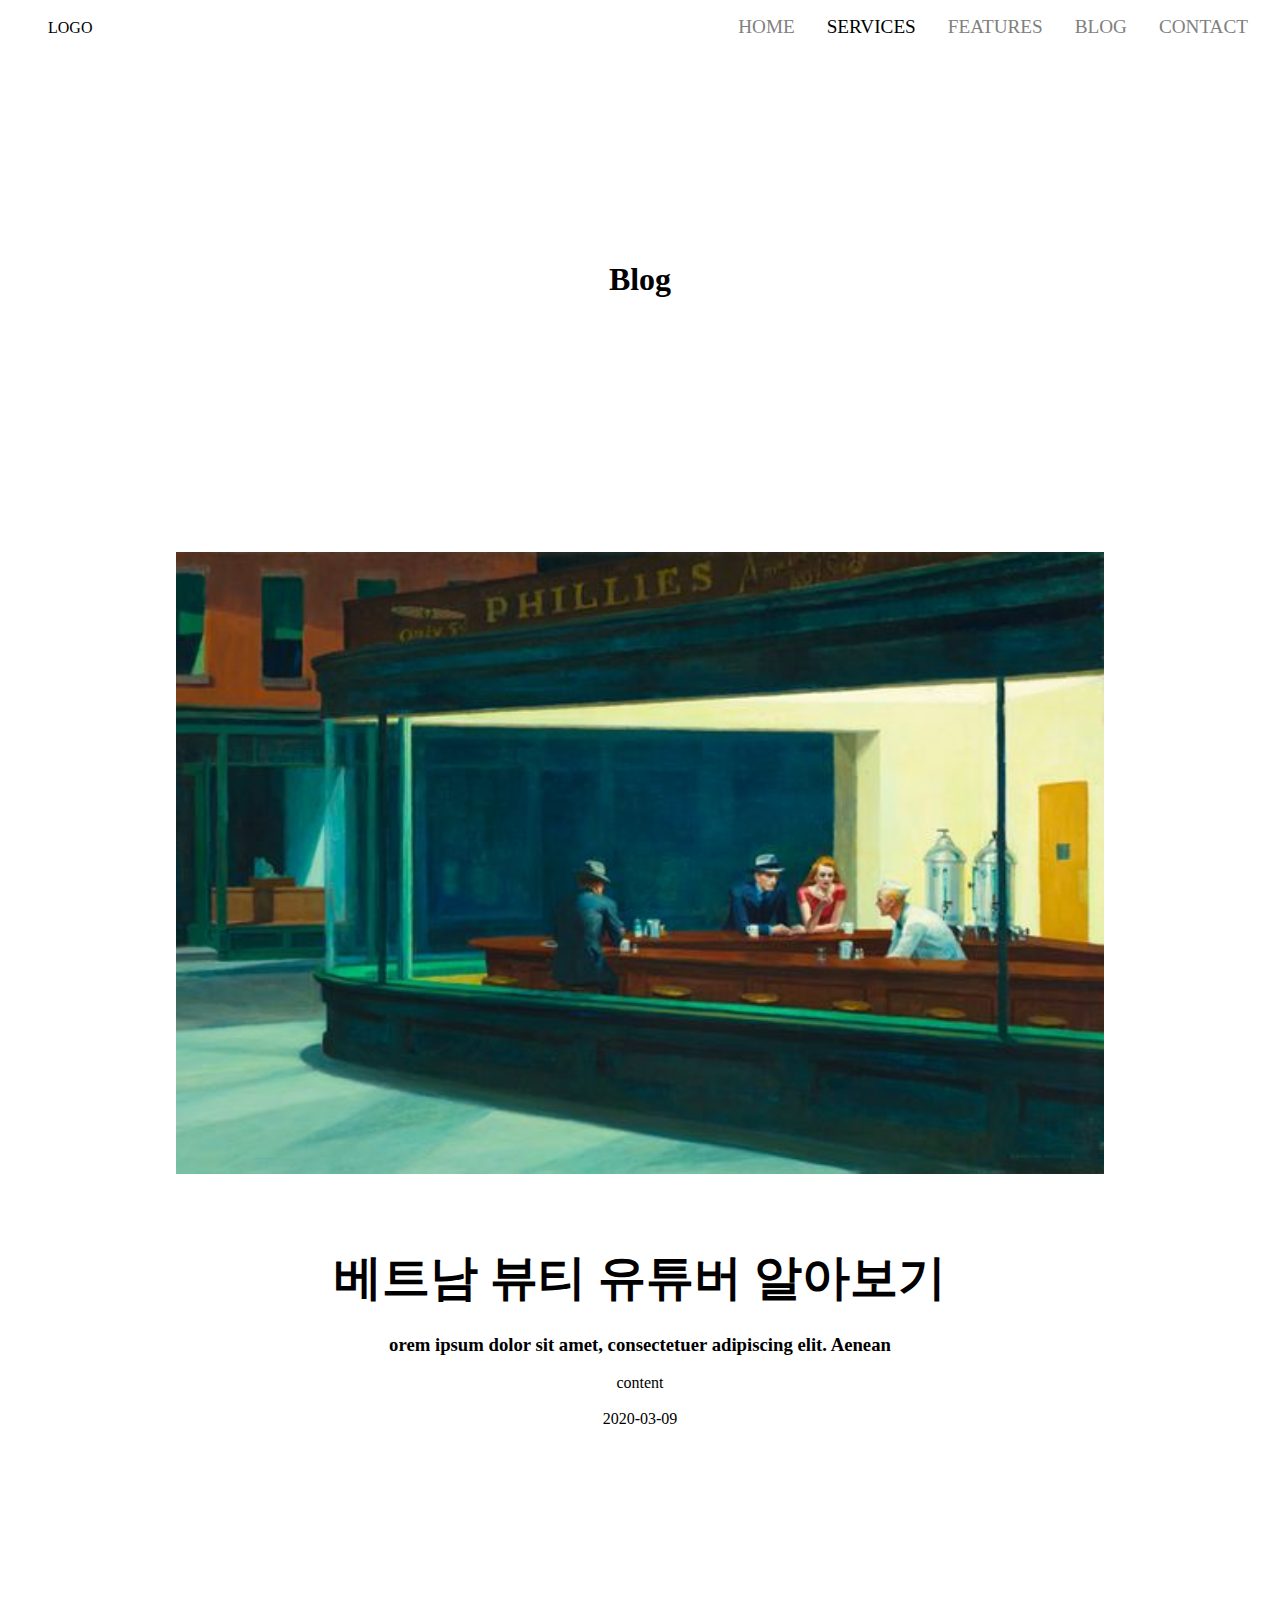
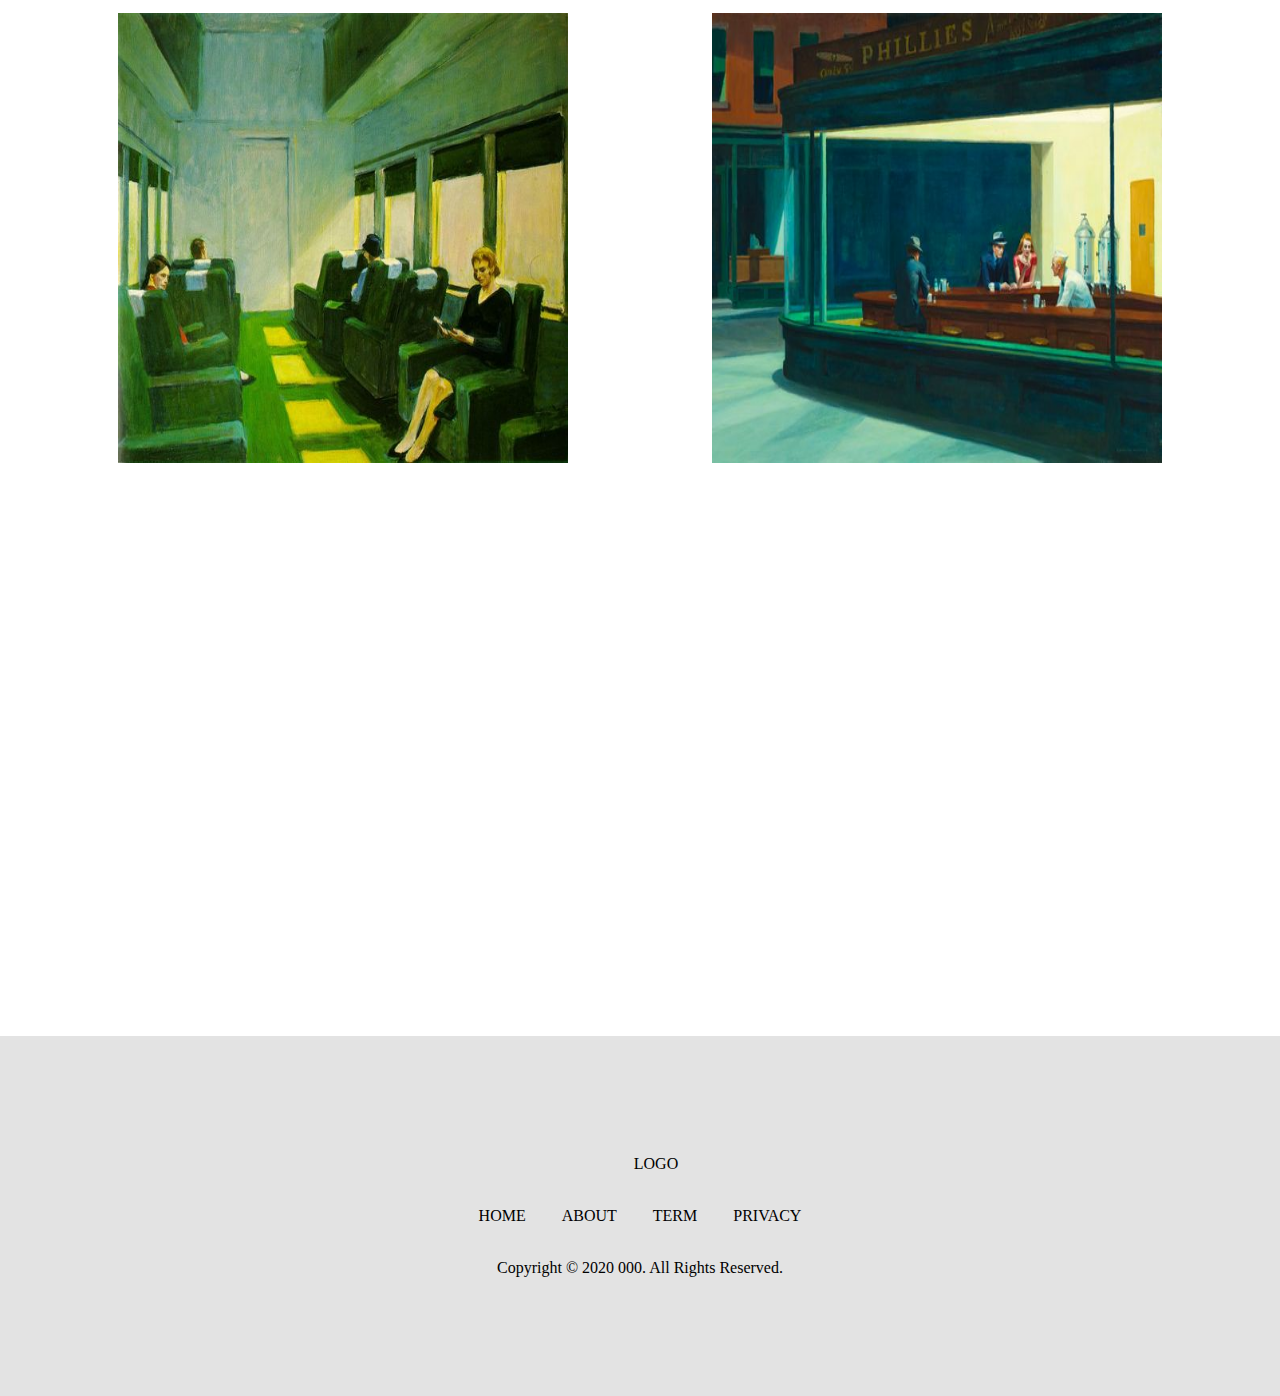
<file: blog.html>
<!DOCTYPE html>
<html lang="en">
  <head>
    <meta charset="UTF-8" />
    <meta name="viewport" content="width=device-width, initial-scale=1.0" />
    <link rel="stylesheet" href="blog.css" />
    <title>Document</title>
  </head>
  <body>
    <nav id="navbar">
      <div id="logo"><p>LOGO</p></div>
      <div class="nav-content">
        <a href="./firstPage.html"><p>HOME</p></a>
        <p>SERVICES</p>
        <a href="#features"><p>FEATURES</p></a>

        <a href="./blog.html"><p>BLOG</p></a>
        <a href="./contact.html"><p>CONTACT</p></a>
      </div>
    </nav>
    <header><h1>Blog</h1></header>

    <div id="latest" class="latest">
      <img id="latest_img" src="./img/5.jpg" alt="img" />
      <h2>
        베트남 뷰티 유튜버 알아보기
      </h2>
      <h3>orem ipsum dolor sit amet, consectetuer adipiscing elit. Aenean</h3>
      <br />
      <p>content</p>
      <br />
      <p>2020-03-09</p>
    </div>
    <div class="posts">
      <div class="post">
        <img src="img/3.jpg" alt="img" />
        <h2>Blog Title</h2>
      </div>
      <div class="post">
        <img src="img/5.jpg" alt="img" />
        <h2>Blog Title</h2>
      </div>
    </div>
    <footer>
      <div class="f-container">
        <div id="logo">LOGO</div>
        <br />
        <div class="p">
          <p>HOME</p>
          <p>ABOUT</p>
          <p>TERM</p>
          <p>PRIVACY</p>
        </div>
        <br />
        <span>Copyright © 2020 000. All Rights Reserved. </span>
      </div>
    </footer>
    <script src="first.js"></script>
  </body>
</html>
</file>
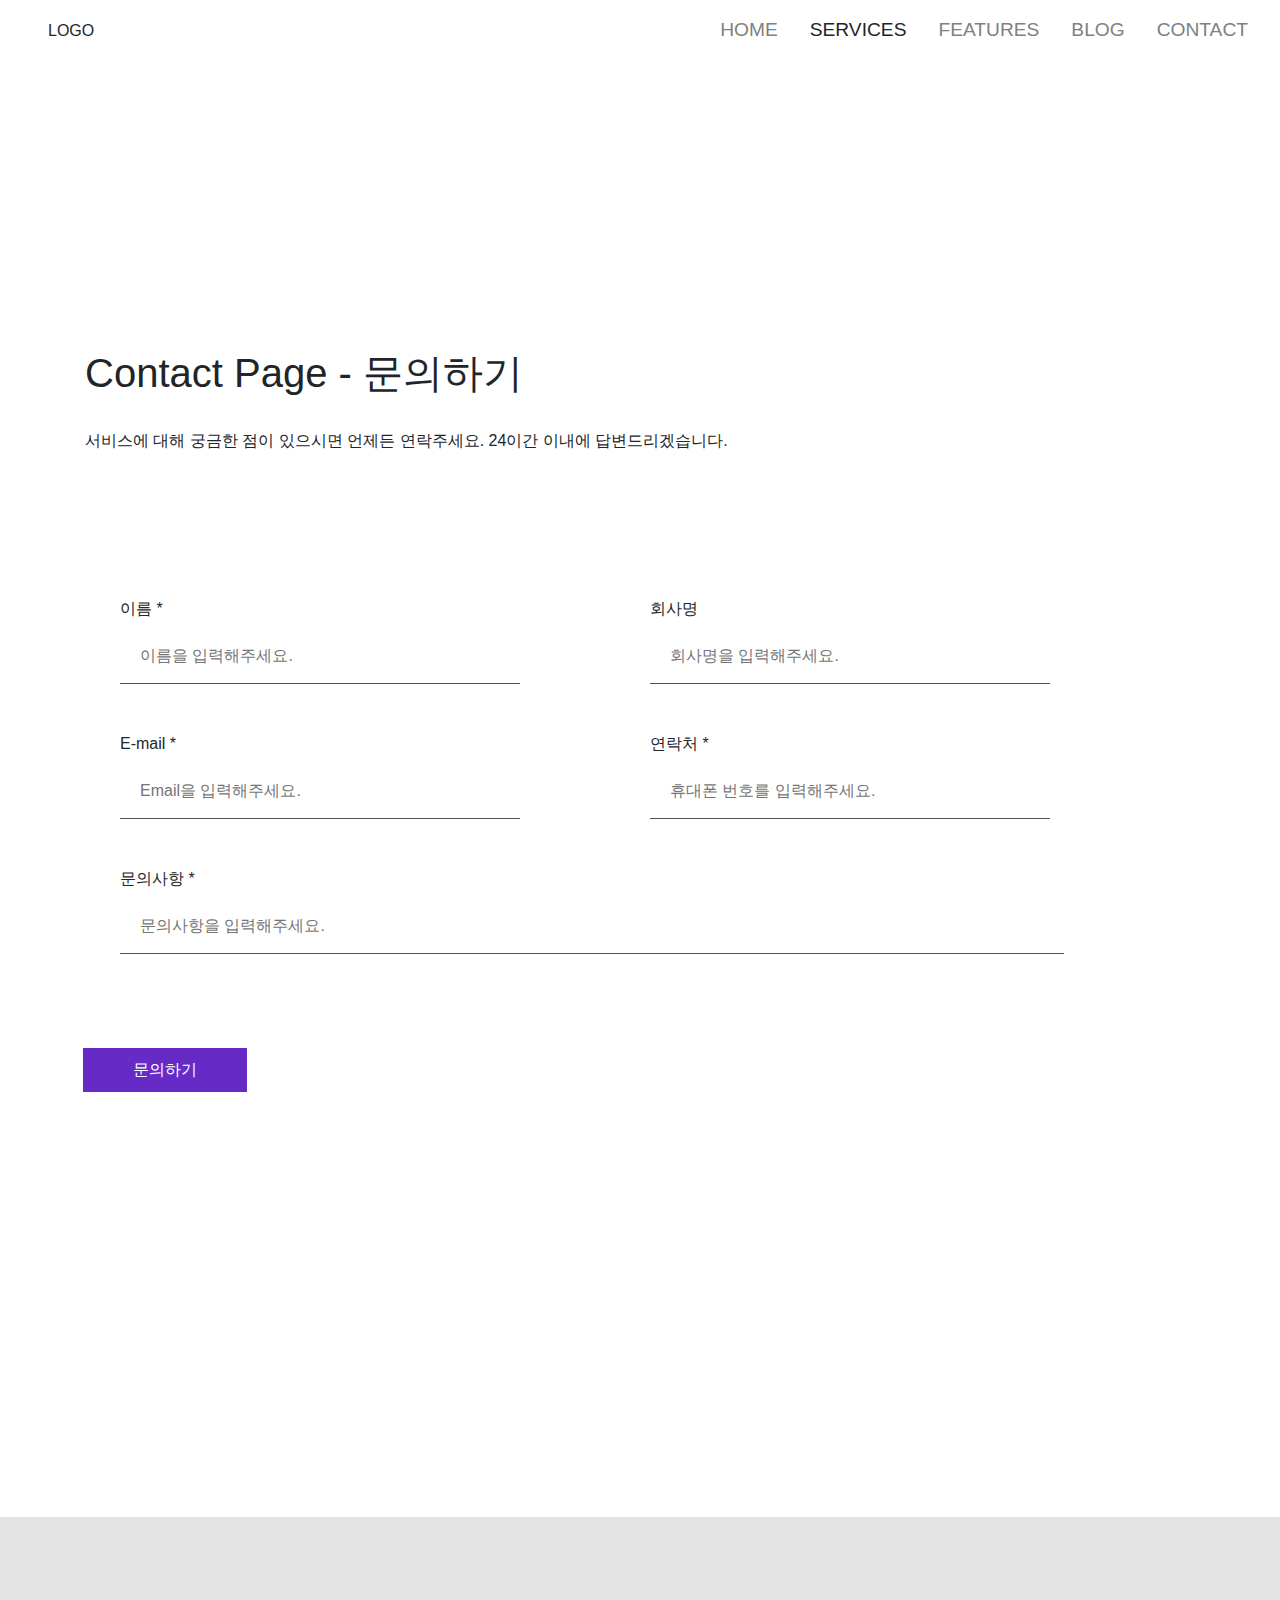
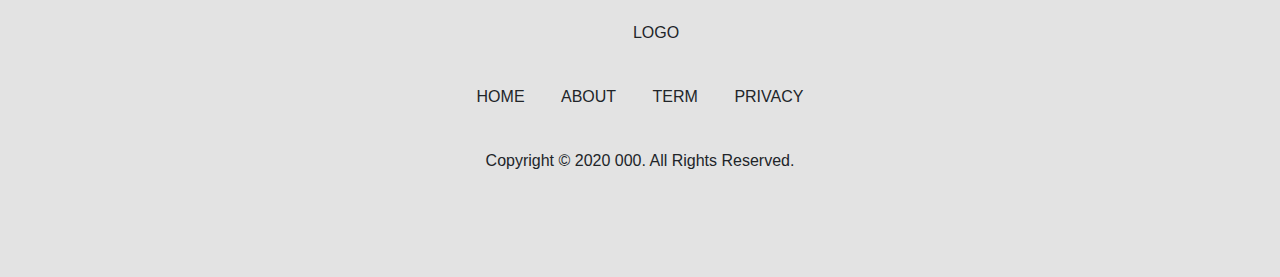
<file: contact.html>
<!DOCTYPE html>
<html lang="en">
  <head>
    <meta charset="UTF-8" />
    <meta name="viewport" content="width=device-width, initial-scale=1.0" />
    <link rel="stylesheet" href="contact.css" />
    <link
      rel="stylesheet"
      href="https://stackpath.bootstrapcdn.com/bootstrap/4.4.1/css/bootstrap.min.css"
      integrity="sha384-Vkoo8x4CGsO3+Hhxv8T/Q5PaXtkKtu6ug5TOeNV6gBiFeWPGFN9MuhOf23Q9Ifjh"
      crossorigin="anonymous"
    />
    <title>Document</title>
  </head>
  <body>
    <div class="main">
      <nav id="navbar">
        <div id="logo"><p>LOGO</p></div>
        <div class="nav-content">
          <a href="./firstPage.html"><p>HOME</p></a>
          <p>SERVICES</p>
          <a href="#features"><p>FEATURES</p></a>

          <a href="./blog.html"><p>BLOG</p></a>
          <a href="./contact.html"><p>CONTACT</p></a>
        </div>
      </nav>
      <div class="contact-section">
        <div class="container">
          <div class="head">
            <h1>Contact Page - 문의하기</h1>
            <br />
            <p>
              서비스에 대해 궁금한 점이 있으시면 언제든 연락주세요. 24이간
              이내에 답변드리겠습니다.
            </p>
          </div>

          <div class="contact-form">
            <form action="##" method="POST" id="contact-form">
              <div class="name_company">
                <div class="row">
                  <div class="form-group">
                    <label for="form_name">이름 *</label>
                    <input
                      type="text"
                      placeholder="이름을 입력해주세요."
                      name="name"
                      id="form_name"
                      data-error="이름은 필수 항목입니다."
                      required="required"
                    />
                  </div>
                </div>
                <div class="row">
                  <div class="form-group">
                    <label for="form_name">회사명 </label>
                    <input
                      type="text"
                      placeholder="회사명을 입력해주세요."
                      name="company"
                      id="form_name"
                    />
                  </div>
                </div>
              </div>

              <div class="email_phone">
                <div class="row">
                  <div class="form-group">
                    <label for="form_email">E-mail *</label>
                    <input
                      type="email"
                      placeholder="Email을 입력해주세요."
                      name="email"
                      required="required"
                      id="form_email"
                      data-error="Email은 필수 항목입니다."
                    />
                  </div>
                </div>
                <div class="row">
                  <div class="form-group">
                    <label for="form_phone">연락처 *</label>
                    <input
                      type="tel"
                      placeholder="휴대폰 번호를 입력해주세요."
                      name="phone"
                      required="required"
                      id="form_phone"
                    />
                  </div>
                </div>
              </div>
              <div class="inquiry">
                <div class="row">
                  <div class="form-group">
                    <label for="form_message">문의사항 *</label>
                    <input
                      type="text"
                      placeholder="문의사항을 입력해주세요."
                      name="message"
                      id="form_text"
                      required="required"
                      data-error="문의사항은 필수 항목입니다."
                    />
                  </div>
                </div>
              </div>

              <button id="btn">문의하기</button>
            </form>
          </div>
        </div>
      </div>
    </div>

    <footer>
      <div class="f-container">
        <div id="logo">LOGO</div>
        <br />
        <div class="p">
          <p>HOME</p>
          <p>ABOUT</p>
          <p>TERM</p>
          <p>PRIVACY</p>
        </div>
        <br />
        <span>Copyright © 2020 000. All Rights Reserved. </span>
      </div>
    </footer>

    <script src="first.js"></script>
  </body>
</html>
</file>
<file: blog.css>
* {
  margin: 0;
  padding: 0;
  box-sizing: border-box;
}
header {
  display: flex;
  justify-content: center;
  align-items: center;
  height: 50vh;
}

#logo {
  padding-left: 2rem;
}
#navbar {
  overflow: hidden;
  top: 0;
  display: flex;
  justify-content: space-between;
  padding: 1rem;
  align-items: baseline;
  transition: 0.4s;
  z-index: 1;
}
nav a {
  color: gray;
  text-decoration: none;
}
nav a:hover {
  color: black;
  transition: 0.3s;
}

.nav-content {
  display: inline-flex;
  flex-direction: row;
  justify-content: space-evenly;
  font-size: 1.2rem;
}

.nav-content p {
  padding: 0 1rem;
  text-decoration: none;
}

.latest {
  display: flex;
  flex-direction: column;
  align-items: center;
  animation: slide-top 0.5s cubic-bezier(0.25, 0.46, 0.45, 0.94) both;
}

.latest img {
  display: flex;
  width: 80vw;
  padding: 3rem;
}

.latest h2 {
  font-size: 3rem;
  padding: 1.5rem;
}

.posts {
  display: grid;
  grid-template-columns: 500px 500px;
  grid-template-rows: repeat(2, 500px);
  row-gap: 3rem;
  justify-content: space-evenly;
  padding-top: 10rem;
}

.posts img {
  position: relative;
  width: 500px;
  height: 500px;
  cursor: pointer;
}

.post :hover {
  transform: scale(1.1);
  transition: all 0.4s ease-in-out;
}

.post {
  display: flex;
  flex-direction: column;
  transform: scale(0.9);
}

.post h2 {
  position: absolute;
  left: 40%;
  top: 50%;
  font-size: 1.5em;
  display: none;
  z-index: 3;
}

.post h2:hover {
  display: block;
}

.f-container {
  display: flex;
  flex-direction: column;
  height: 40vh;
  justify-content: center;
  align-items: center;
  background-color: #e3e3e3;
  align-content: center;
}

footer p {
  margin: 1rem;
  display: inline-flex;
}

.sticky {
  position: fixed;
  top: 0;
  width: 100%;
}
.shadow {
  box-shadow: 0 4px 5px -2px #525050;
}

@keyframes slide-top {
  0% {
    -webkit-transform: translateY(0);
    transform: translateY(0);
  }
  100% {
    -webkit-transform: translateY(-100px);
    transform: translateY(-100px);
  }
}
</file>
<file: contact.css>
* {
  margin: 0;
  padding: 0;
  box-sizing: border-box;
}

#logo {
  padding-left: 2rem;
}

#navbar {
  overflow: hidden;
  top: 0;
  display: flex;
  justify-content: space-between;
  padding: 1rem;
  align-items: baseline;
  transition: 0.4s;
  z-index: 1;
}
nav a {
  color: gray;
  text-decoration: none;
}

nav a:hover {
  text-decoration: none;
  color: black;
  transition: 0.3s;
}

.nav-content {
  display: inline-flex;
  flex-direction: row;
  justify-content: space-evenly;
  font-size: 1.2rem;
}

.nav-content p {
  padding: 0 1rem;
  text-decoration: none;
}

.contact-section {
  height: 160vh;
  padding: 10rem 0;
}

.container {
  align-content: center;
  align-items: center;
}

.head {
  margin: 7rem 0;
}
.row {
  width: 80vw;
  display: flex;
  flex-direction: column;
}
.form-group {
  display: flex;
  flex-direction: column;
}

input {
  border: none;
  border-bottom: 1px solid #535353;
  padding: 15px 20px;
}
input:focus {
  outline: none;
  border: none;
  border-bottom: 2px solid darkred;
}

form {
  width: 100%;
}
label {
  display: initial;
}

.name_company,
.email_phone {
  display: grid;
  grid-template-columns: 30rem 30rem;
  row-gap: 2rem;
  justify-content: space-evenly;
  padding-top: 2rem;
}

.inquiry {
  display: grid;
  justify-content: space-evenly;
  grid-template-columns: 30rem 30rem;
  padding-top: 2rem;
}

.name_company input,
.email_phone input {
  width: 25rem;
}
.inquiry input {
  width: 59rem;
}

#btn {
  border: none;
  width: 10rem;
  height: 2.5rem;
  margin-top: 5rem;
  background: #662ac7;
  outline: 2px solid #662ac7;
  color: white;
  font-size: 1rem;
}
#btn:hover {
  background: transparent;
  transition: 0.4s;
  color: #662ac7;
}

.f-container {
  display: flex;
  flex-direction: column;
  height: 40vh;
  justify-content: center;
  align-items: center;
  background-color: #e3e3e3;
  align-content: center;
}

footer p {
  margin: 1rem;
  display: inline-flex;
}

.sticky {
  position: fixed;
  top: 0;
  width: 100%;
}
.shadow {
  box-shadow: 0 4px 5px -2px #525050;
}
</file>
